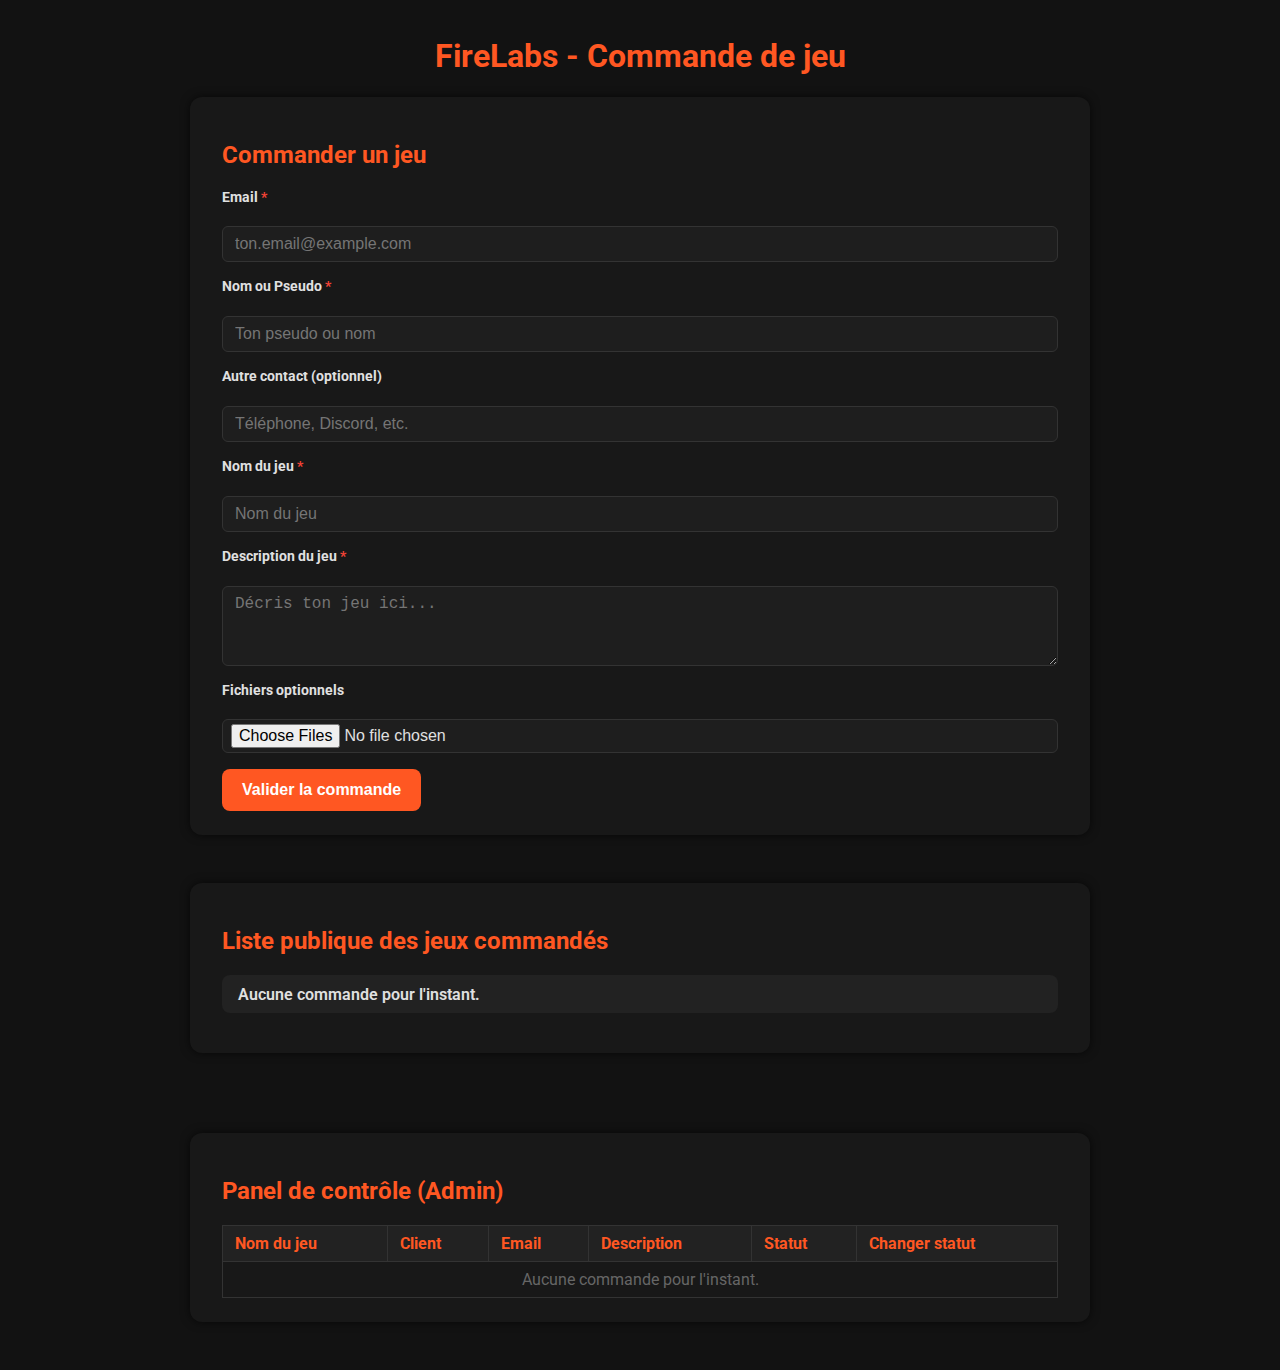
<file: getmygame.html>
<!DOCTYPE html>
<html lang="fr">
<head>
<meta charset="UTF-8" />
<meta name="viewport" content="width=device-width, initial-scale=1" />
<title>Commande de jeu - FireLabs</title>
<style>
  /* --- Style global sombre et moderne --- */
  @import url('https://fonts.googleapis.com/css2?family=Roboto:wght@400;700&display=swap');

  :root {
    --bg-color: #121212;
    --text-color: #e0e0e0;
    --accent-color: #ff5722;
    --accent-light: #ff8a50;
    --input-bg: #1e1e1e;
    --input-border: #333;
    --btn-bg: var(--accent-color);
    --btn-hover: var(--accent-light);
    --status-colors: {
      en_cours: #2196f3;
      termine: #4caf50;
      refuse: #f44336;
      attente: #ffc107;
    }
  }

  * {
    box-sizing: border-box;
  }

  body {
    margin: 0;
    font-family: 'Roboto', sans-serif;
    background-color: var(--bg-color);
    color: var(--text-color);
    min-height: 100vh;
    display: flex;
    flex-direction: column;
    align-items: center;
    padding: 1rem;
  }

  h1, h2 {
    color: var(--accent-color);
  }

  /* Container */
  .container {
    max-width: 900px;
    width: 100%;
    background: #181818;
    padding: 1.5rem 2rem;
    border-radius: 12px;
    margin-bottom: 2rem;
    box-shadow: 0 0 10px #000000a0;
  }

  /* Form styles */
  form {
    display: flex;
    flex-direction: column;
    gap: 1rem;
  }

  label {
    font-weight: 700;
    font-size: 0.9rem;
    margin-bottom: 0.3rem;
  }

  input[type="text"],
  input[type="email"],
  textarea,
  input[type="file"] {
    background-color: var(--input-bg);
    border: 1px solid var(--input-border);
    border-radius: 6px;
    padding: 0.5rem 0.75rem;
    color: var(--text-color);
    font-size: 1rem;
    width: 100%;
    resize: vertical;
  }

  textarea {
    min-height: 80px;
  }

  input[type="file"] {
    padding: 0.25rem 0.5rem;
  }

  button {
    background-color: var(--btn-bg);
    color: #fff;
    font-weight: 700;
    border: none;
    padding: 0.75rem 1.25rem;
    border-radius: 8px;
    cursor: pointer;
    transition: background-color 0.3s ease;
    align-self: flex-start;
    font-size: 1rem;
  }

  button:hover {
    background-color: var(--btn-hover);
  }

  /* Liste publique des jeux */
  #public-list {
    margin-top: 1rem;
  }

  #public-list ul {
    list-style: none;
    padding-left: 0;
  }

  #public-list li {
    background: #222;
    margin-bottom: 0.6rem;
    padding: 0.6rem 1rem;
    border-radius: 8px;
    display: flex;
    justify-content: space-between;
    align-items: center;
    font-weight: 600;
  }

  .status {
    padding: 0.3rem 0.8rem;
    border-radius: 15px;
    font-size: 0.85rem;
    font-weight: 700;
    text-transform: uppercase;
    letter-spacing: 0.04em;
  }

  .status.en_cours { background: #2196f3; color: white; }
  .status.termine { background: #4caf50; color: white; }
  .status.refuse { background: #f44336; color: white; }
  .status.attente { background: #ffc107; color: black; }

  /* Panel admin */
  #admin-panel {
    margin-top: 3rem;
  }

  #admin-panel table {
    width: 100%;
    border-collapse: collapse;
  }

  #admin-panel th, #admin-panel td {
    border: 1px solid #333;
    padding: 0.5rem 0.75rem;
    text-align: left;
  }

  #admin-panel th {
    background: #222;
    color: var(--accent-color);
  }

  #admin-panel td.status-cell {
    width: 150px;
  }

  #admin-panel select {
    background-color: var(--input-bg);
    color: var(--text-color);
    border: 1px solid var(--input-border);
    border-radius: 6px;
    padding: 0.3rem 0.5rem;
    font-weight: 600;
    cursor: pointer;
  }

  /* Responsive */
  @media (max-width: 600px) {
    .container {
      padding: 1rem;
    }

    #admin-panel table, #admin-panel th, #admin-panel td {
      font-size: 0.85rem;
    }
  }
</style>
</head>
<body>

  <h1>FireLabs - Commande de jeu</h1>

  <section class="container" id="order-form-section">
    <h2>Commander un jeu</h2>
    <form id="order-form" enctype="multipart/form-data">
      <label for="email">Email <span style="color:#f44336">*</span></label>
      <input type="email" id="email" name="email" required placeholder="ton.email@example.com" />

      <label for="name">Nom ou Pseudo <span style="color:#f44336">*</span></label>
      <input type="text" id="name" name="name" required placeholder="Ton pseudo ou nom" />

      <label for="other-contact">Autre contact (optionnel)</label>
      <input type="text" id="other-contact" name="otherContact" placeholder="Téléphone, Discord, etc." />

      <label for="game-name">Nom du jeu <span style="color:#f44336">*</span></label>
      <input type="text" id="game-name" name="gameName" required placeholder="Nom du jeu" />

      <label for="game-desc">Description du jeu <span style="color:#f44336">*</span></label>
      <textarea id="game-desc" name="gameDesc" required placeholder="Décris ton jeu ici..."></textarea>

      <label for="game-files">Fichiers optionnels</label>
      <input type="file" id="game-files" name="gameFiles" multiple />

      <button type="submit">Valider la commande</button>
    </form>
  </section>

  <section class="container" id="public-list">
    <h2>Liste publique des jeux commandés</h2>
    <ul id="games-list"></ul>
  </section>

  <section class="container" id="admin-panel">
    <h2>Panel de contrôle (Admin)</h2>
    <table>
      <thead>
        <tr>
          <th>Nom du jeu</th>
          <th>Client</th>
          <th>Email</th>
          <th>Description</th>
          <th>Statut</th>
          <th>Changer statut</th>
        </tr>
      </thead>
      <tbody id="admin-table-body">
      </tbody>
    </table>
  </section>

<script>
  // --- Utilitaires ---
  const STORAGE_KEY = 'firelabs_orders';

  // Charger les commandes depuis localStorage
  function loadOrders() {
    const data = localStorage.getItem(STORAGE_KEY);
    return data ? JSON.parse(data) : [];
  }

  // Sauvegarder les commandes dans localStorage
  function saveOrders(orders) {
    localStorage.setItem(STORAGE_KEY, JSON.stringify(orders));
  }

  // Fonction qui génère un ID unique simple
  function generateId() {
    return '_' + Math.random().toString(36).substr(2, 9);
  }

  // Met à jour la liste publique des jeux
  function updatePublicList() {
    const gamesList = document.getElementById('games-list');
    const orders = loadOrders();

    gamesList.innerHTML = '';
    if (orders.length === 0) {
      gamesList.innerHTML = '<li>Aucune commande pour l\'instant.</li>';
      return;
    }

    orders.forEach(order => {
      const li = document.createElement('li');
      li.textContent = order.gameName;
      const statusSpan = document.createElement('span');
      statusSpan.className = 'status ' + order.status;
      statusSpan.textContent = formatStatus(order.status);
      li.appendChild(statusSpan);
      gamesList.appendChild(li);
    });
  }

  // Met à jour le tableau admin
  function updateAdminTable() {
    const tbody = document.getElementById('admin-table-body');
    const orders = loadOrders();
    tbody.innerHTML = '';

    if (orders.length === 0) {
      tbody.innerHTML = '<tr><td colspan="6" style="text-align:center;color:#666;">Aucune commande pour l\'instant.</td></tr>';
      return;
    }

    orders.forEach(order => {
      const tr = document.createElement('tr');

      const tdGame = document.createElement('td');
      tdGame.textContent = order.gameName;
      tr.appendChild(tdGame);

      const tdClient = document.createElement('td');
      tdClient.textContent = order.name;
      tr.appendChild(tdClient);

      const tdEmail = document.createElement('td');
      tdEmail.textContent = order.email;
      tr.appendChild(tdEmail);

      const tdDesc = document.createElement('td');
      tdDesc.textContent = order.gameDesc.length > 40 ? order.gameDesc.slice(0, 40) + '...' : order.gameDesc;
      tr.appendChild(tdDesc);

      const tdStatus = document.createElement('td');
      tdStatus.className = 'status-cell';
      const statusSpan = document.createElement('span');
      statusSpan.className = 'status ' + order.status;
      statusSpan.textContent = formatStatus(order.status);
      tdStatus.appendChild(statusSpan);
      tr.appendChild(tdStatus);

      const tdSelect = document.createElement('td');
      const select = document.createElement('select');
      ['attente', 'en_cours', 'termine', 'refuse'].forEach(status => {
        const option = document.createElement('option');
        option.value = status;
        option.textContent = formatStatus(status);
        if (status === order.status) option.selected = true;
        select.appendChild(option);
      });
      select.addEventListener('change', () => {
        order.status = select.value;
        saveOrderById(order.id, order);
        updateAdminTable();
        updatePublicList();
      });
      tdSelect.appendChild(select);
      tr.appendChild(tdSelect);

      tbody.appendChild(tr);
    });
  }

  // Enregistre/modifie une commande par son id
  function saveOrderById(id, newData) {
    const orders = loadOrders();
    const index = orders.findIndex(o => o.id === id);
    if (index !== -1) {
      orders[index] = newData;
      saveOrders(orders);
    }
  }

  // Format texte lisible du statut
  function formatStatus(status) {
    switch(status) {
      case 'attente': return 'En attente de validation';
      case 'en_cours': return 'En cours';
      case 'termine': return 'Terminé';
      case 'refuse': return 'Refusé';
      default: return 'Inconnu';
    }
  }

  // Gestion soumission du formulaire
  const form = document.getElementById('order-form');
  form.addEventListener('submit', (e) => {
    e.preventDefault();

    // Récupération des données du formulaire
    const formData = new FormData(form);

    // Préparer la commande
    const order = {
      id: generateId(),
      email: formData.get('email'),
      name: formData.get('name'),
      otherContact: formData.get('otherContact') || '',
      gameName: formData.get('gameName'),
      gameDesc: formData.get('gameDesc'),
      status: 'attente',
      files: []
    };

    // Gestion fichiers optionnels
    const files = formData.getAll('gameFiles');
    for (const f of files) {
      if (f && f.name) {
        order.files.push({ name: f.name, size: f.size });
        // Attention : pas de stockage réel des fichiers en localStorage,
        // seulement un résumé des fichiers ici pour info.
      }
    }

    // Charger les commandes existantes, ajouter la nouvelle et sauvegarder
    const orders = loadOrders();
    orders.push(order);
    saveOrders(orders);

    alert('Commande ajoutée avec succès ! Statut : En attente de validation');

    form.reset();

    // Mettre à jour affichages
    updatePublicList();
    updateAdminTable();
  });

  // Initialisation affichages au chargement
  updatePublicList();
  updateAdminTable();
</script>

</body>
</html>
</file>
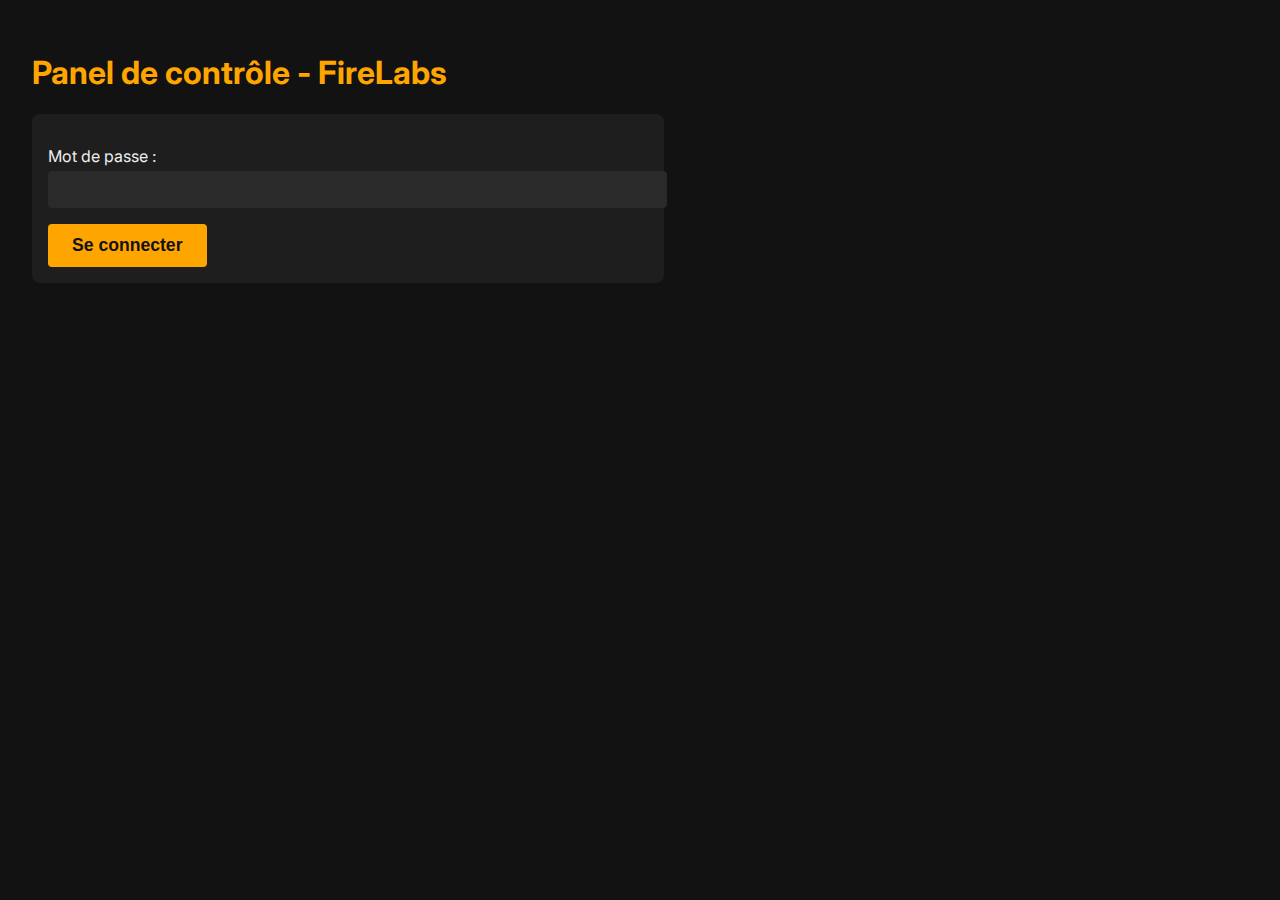
<file: panel.html>
<!DOCTYPE html>
<html lang="fr">
<head>
<meta charset="UTF-8" />
<meta name="viewport" content="width=device-width, initial-scale=1" />
<title>Panel de contrôle - FireWolf</title>
<style>
  @import url('https://fonts.googleapis.com/css2?family=Inter&display=swap');
  body {
    margin:0; padding:2rem;
    font-family: 'Inter', sans-serif;
    background-color: #121212;
    color: #eee;
  }
  h1, h2 {
    color: #ffa500;
  }
  #loginForm, #panel {
    max-width: 600px;
    background: #1e1e1e;
    padding: 1rem;
    border-radius: 8px;
  }
  label {
    display: block;
    margin: 1rem 0 0.3rem;
  }
  input[type="password"] {
    width: 100%;
    padding: 0.6rem;
    border-radius: 4px;
    border: none;
    background: #2a2a2a;
    color: #eee;
    font-size: 1rem;
  }
  button {
    margin-top: 1rem;
    padding: 0.7rem 1.5rem;
    background-color: #ffa500;
    border: none;
    border-radius: 4px;
    color: #121212;
    font-weight: bold;
    cursor: pointer;
    font-size: 1.1rem;
  }
  button:hover {
    background-color: #cc8400;
  }
  table {
    width: 100%;
    border-collapse: collapse;
    margin-top: 1rem;
  }
  th, td {
    padding: 0.6rem 0.8rem;
    border-bottom: 1px solid #333;
    text-align: left;
  }
  select {
    background: #2a2a2a;
    color: #eee;
    border: none;
    border-radius: 4px;
    padding: 0.3rem 0.5rem;
    font-size: 1rem;
  }
  .status {
    font-weight: 700;
    padding: 0.2rem 0.5rem;
    border-radius: 3px;
    color: #000;
  }
  .status.En\ cours { background: #2196f3; }
  .status.Terminé { background: #4caf50; }
  .status.Refusé { background: #f44336; }
  .status.En\ attente\ de\ validation { background: #ff9800; }
</style>
</head>
<body>

<h1>Panel de contrôle - FireLabs</h1>

<div id="loginContainer">
  <form id="loginForm">
    <label for="password">Mot de passe :</label>
    <input type="password" id="password" autocomplete="off" required />
    <button type="submit">Se connecter</button>
  </form>
</div>

<div id="panel" style="display:none;">
  <h2>Liste des commandes</h2>
  <table>
    <thead>
      <tr>
        <th>Nom du jeu</th>
        <th>Pseudo</th>
        <th>Email</th>
        <th>Description</th>
        <th>Fichiers</th>
        <th>Statut</th>
      </tr>
    </thead>
    <tbody id="ordersTableBody"></tbody>
  </table>
  <button id="logoutBtn" style="margin-top:1rem; background:#f44336;">Déconnexion</button>
</div>

<script>
  const PASSWORD = "firewolf123456"; // Change le mot de passe ici

  function getOrders() {
    const data = localStorage.getItem('firelabsOrders');
    return data ? JSON.parse(data) : [];
  }

  function saveOrders(orders) {
    localStorage.setItem('firelabsOrders', JSON.stringify(orders));
  }

  const loginForm = document.getElementById('loginForm');
  const loginContainer = document.getElementById('loginContainer');
  const panel = document.getElementById('panel');
  const ordersTableBody = document.getElementById('ordersTableBody');
  const logoutBtn = document.getElementById('logoutBtn');

  function renderPanel() {
    const orders = getOrders();
    ordersTableBody.innerHTML = '';
    if (orders.length === 0) {
      ordersTableBody.innerHTML = '<tr><td colspan="6">Aucune commande.</td></tr>';
      return;
    }
    orders.forEach(order => {
      const tr = document.createElement('tr');

      tr.innerHTML = `
        <td>${order.gameName}</td>
        <td>${order.pseudo}</td>
        <td>${order.email}</td>
        <td title="${order.description}">${order.description.length > 40 ? order.description.slice(0, 40) + '...' : order.description}</td>
        <td>${order.files.length > 0 ? order.files.join(', ') : '-'}</td>
        <td>
          <select data-id="${order.id}">
            <option value="En attente de validation" ${order.status === 'En attente de validation' ? 'selected' : ''}>En attente de validation</option>
            <option value="En cours" ${order.status === 'En cours' ? 'selected' : ''}>En cours</option>
            <option value="Terminé" ${order.status === 'Terminé' ? 'selected' : ''}>Terminé</option>
            <option value="Refusé" ${order.status === 'Refusé' ? 'selected' : ''}>Refusé</option>
          </select>
        </td>
      `;
      ordersTableBody.appendChild(tr);
    });

    // Ajout des listeners sur les selects
    const selects = ordersTableBody.querySelectorAll('select');
    selects.forEach(sel => {
      sel.addEventListener('change', e => {
        const id = Number(e.target.dataset.id);
        const newStatus = e.target.value;
        let orders = getOrders();
        orders = orders.map(o => {
          if (o.id === id) o.status = newStatus;
          return o;
        });
        saveOrders(orders);
      });
    });
  }

  loginForm.addEventListener('submit', e => {
    e.preventDefault();
    const pw = loginForm.password.value;
    if (pw === PASSWORD) {
      loginContainer.style.display = 'none';
      panel.style.display = 'block';
      renderPanel();
      loginForm.reset();
    } else {
      alert("Mot de passe incorrect");
    }
  });

  logoutBtn.addEventListener('click', () => {
    panel.style.display = 'none';
    loginContainer.style.display = 'block';
  });

</script>

</body>
</html>
</file>
